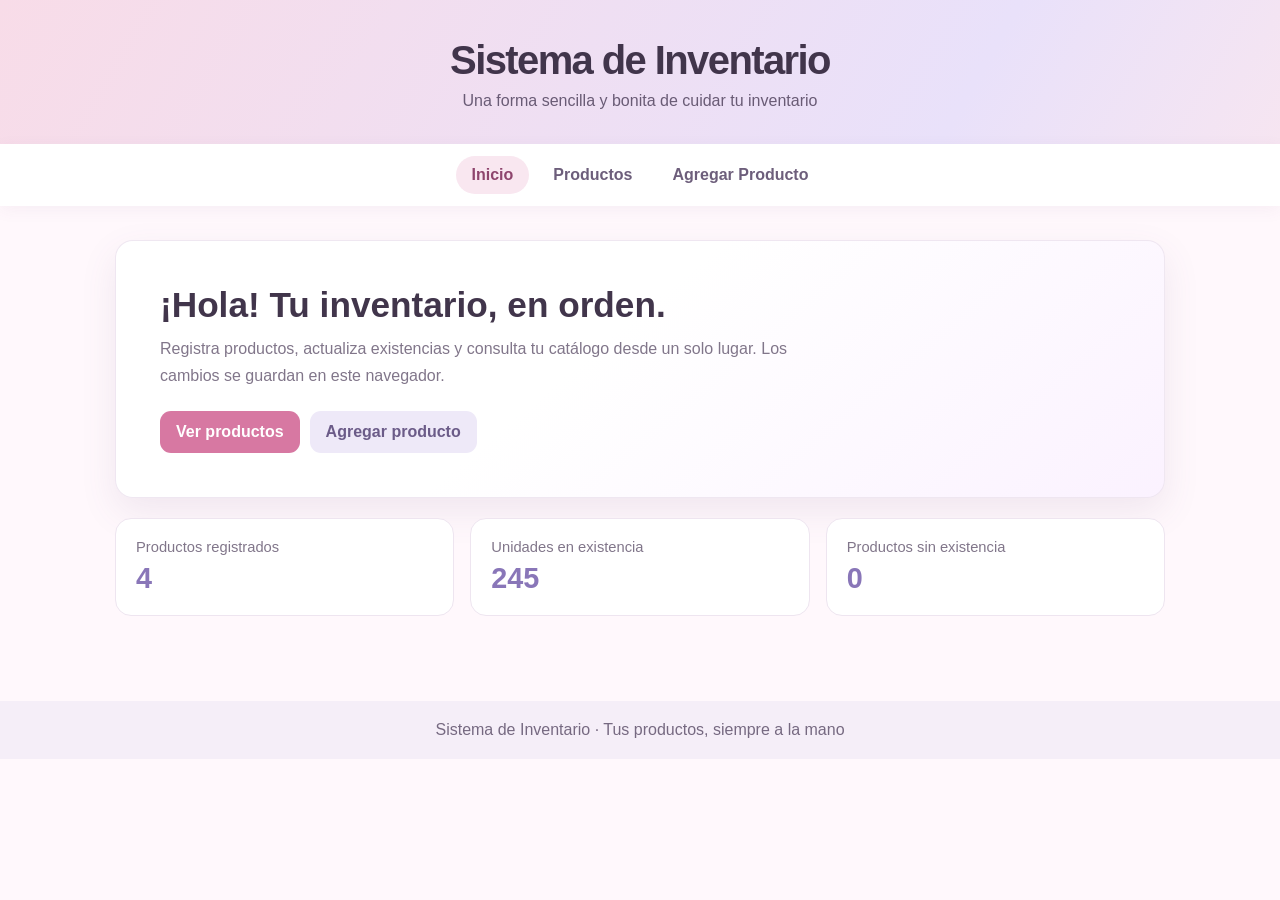
<file: index.html>
<!DOCTYPE html>
<html lang="es">

<head>
    <meta charset="UTF-8">
    <meta name="viewport" content="width=device-width, initial-scale=1">
    <meta name="description" content="Administra y consulta tus productos en un solo lugar.">
    <title>Inicio | Sistema de Inventario</title>
    <link rel="stylesheet" href="style.css">
    <script src="app.js" defer></script>
</head>

<body>

    <header>
        <h1>Sistema de Inventario</h1>
        <p>Una forma sencilla y bonita de cuidar tu inventario</p>
    </header>

    <nav>
        <a href="index.html" aria-current="page">Inicio</a>
        <a href="productos.html">Productos</a>
        <a href="agregar.html">Agregar Producto</a>
    </nav>

    <main>
        <section class="welcome-card card">
            <h2>¡Hola! Tu inventario, en orden.</h2>
            <p>Registra productos, actualiza existencias y consulta tu catálogo desde un solo lugar. Los cambios se guardan en este navegador.</p>
            <div class="actions welcome-actions">
                <a class="button" href="productos.html">Ver productos</a>
                <a class="button secondary" href="agregar.html">Agregar producto</a>
            </div>
        </section>
        <section class="stats-grid" aria-label="Resumen del inventario">
            <div class="stat-card"><span>Productos registrados</span><strong id="total-products">—</strong></div>
            <div class="stat-card"><span>Unidades en existencia</span><strong id="total-units">—</strong></div>
            <div class="stat-card"><span>Productos sin existencia</span><strong id="out-of-stock">—</strong></div>
        </section>
    </main>

    <footer>
        Sistema de Inventario · Tus productos, siempre a la mano
    </footer>

</body>

</html>
</file>
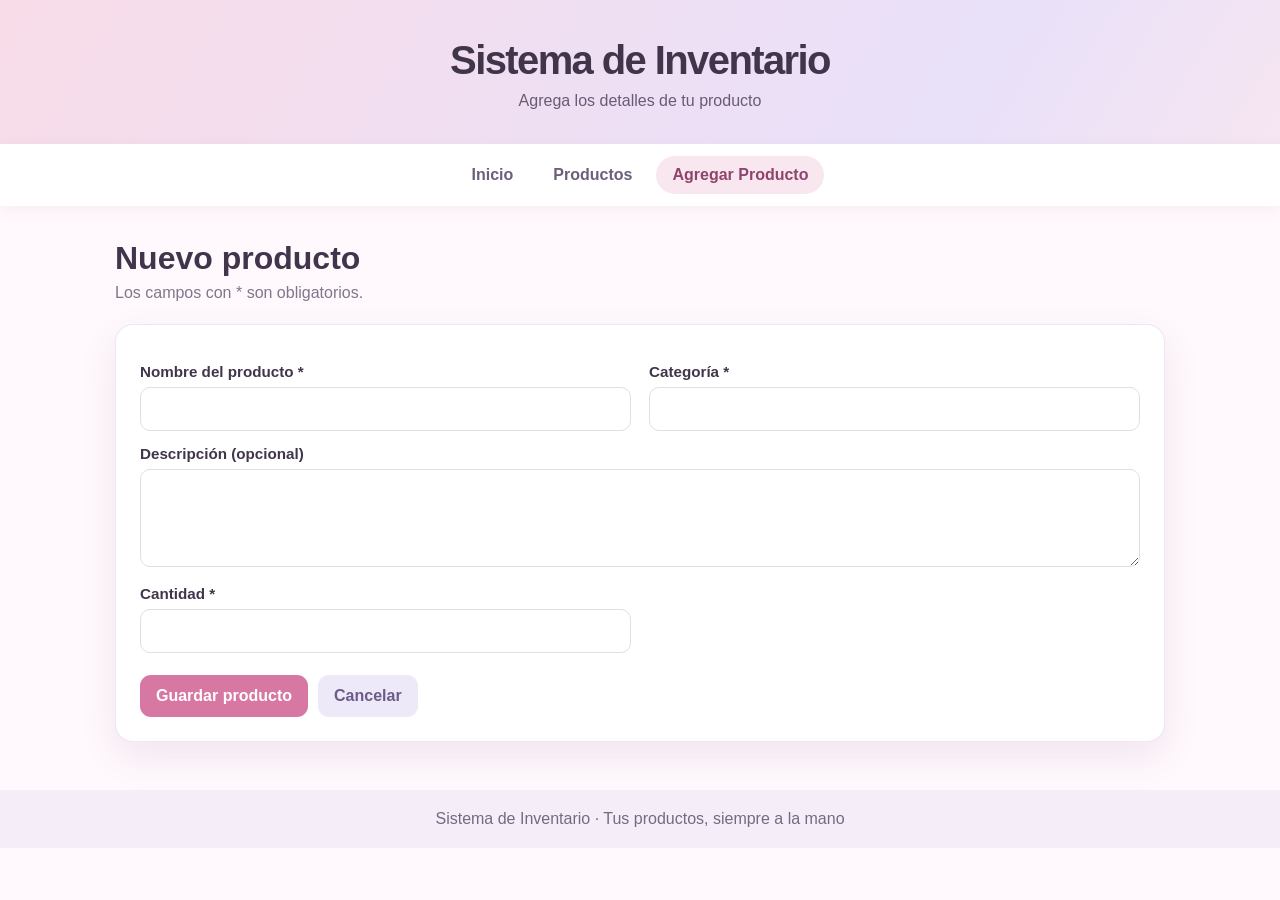
<file: agregar.html>
<!DOCTYPE html>
<html lang="es">

<head>
    <meta charset="UTF-8">
    <meta name="viewport" content="width=device-width, initial-scale=1">
    <title>Agregar producto | Sistema de Inventario</title>
    <link rel="stylesheet" href="style.css">
    <script src="app.js" defer></script>
</head>

<body>

    <header>
        <h1>Sistema de Inventario</h1>
        <p>Agrega los detalles de tu producto</p>
    </header>

    <nav>
        <a href="index.html">Inicio</a>
        <a href="productos.html">Productos</a>
        <a href="agregar.html" aria-current="page">Agregar Producto</a>
    </nav>

    <main>
        <div class="page-heading">
            <div>
                <h2 id="form-title">Nuevo producto</h2>
                <p>Los campos con * son obligatorios.</p>
            </div>
        </div>
        <p id="page-message" class="notice" role="status" hidden></p>
        <form id="product-form" novalidate>
            <div class="form-grid">
                <div>
                    <label for="product-name">Nombre del producto *</label>
                    <input id="product-name" name="name" type="text" maxlength="80" autocomplete="off" required>
                </div>
                <div>
                    <label for="product-category">Categoría *</label>
                    <input id="product-category" name="category" type="text" maxlength="60" autocomplete="off" required>
                </div>
                <div class="field-full">
                    <label for="product-description">Descripción (opcional)</label>
                    <textarea id="product-description" name="description" rows="4" maxlength="300"></textarea>
                </div>
                <div>
                    <label for="product-quantity">Cantidad *</label>
                    <input id="product-quantity" name="quantity" type="number" min="0" step="1" inputmode="numeric" required>
                </div>
            </div>
            <div class="form-actions">
                <button id="save-product" type="submit">Guardar producto</button>
                <a class="button secondary" href="productos.html">Cancelar</a>
            </div>
        </form>
    </main>

    <footer>
        Sistema de Inventario · Tus productos, siempre a la mano
    </footer>

</body>

</html>
</file>
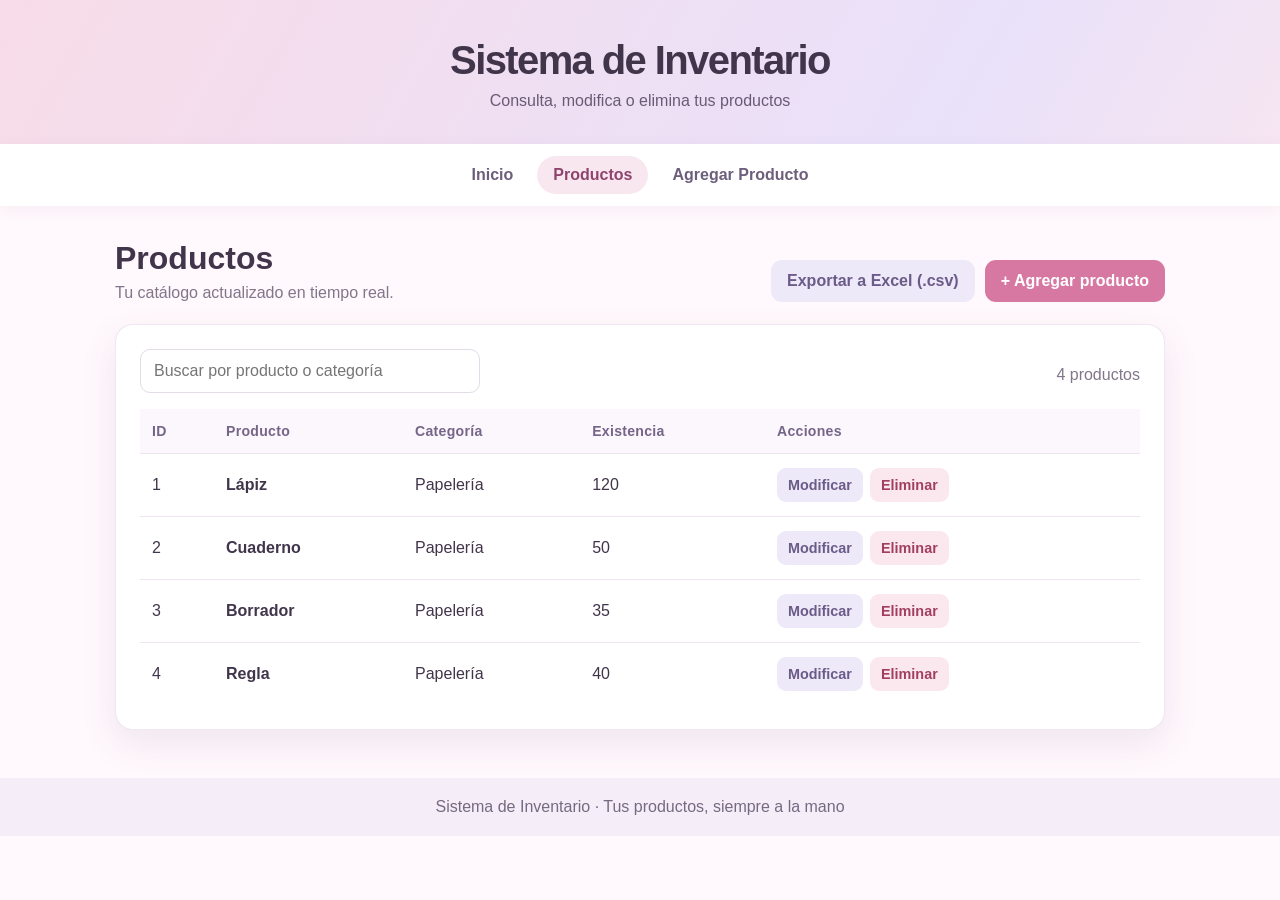
<file: productos.html>
<!DOCTYPE html>
<html lang="es">

<head>
    <meta charset="UTF-8">
    <meta name="viewport" content="width=device-width, initial-scale=1">
    <title>Productos | Sistema de Inventario</title>
    <link rel="stylesheet" href="style.css">
    <script src="app.js" defer></script>
</head>

<body>

    <header>
        <h1>Sistema de Inventario</h1>
        <p>Consulta, modifica o elimina tus productos</p>
    </header>

    <nav>
        <a href="index.html">Inicio</a>
        <a href="productos.html" aria-current="page">Productos</a>
        <a href="agregar.html">Agregar Producto</a>
    </nav>

    <main>
        <div class="page-heading">
            <div>
                <h2>Productos</h2>
                <p>Tu catálogo actualizado en tiempo real.</p>
            </div>
            <div class="actions">
                <button id="export-products" class="secondary" type="button">Exportar a Excel (.csv)</button>
                <a class="button" href="agregar.html">+ Agregar producto</a>
            </div>
        </div>
        <p id="page-message" class="notice" role="status" hidden></p>
        <section class="table-card">
            <div class="toolbar">
                <input id="product-search" type="search" placeholder="Buscar por producto o categoría" aria-label="Buscar productos">
                <span id="product-count" class="muted"></span>
            </div>
            <div class="table-wrap">
                <table>
                    <thead>
                        <tr>
                            <th scope="col">ID</th>
                            <th scope="col">Producto</th>
                            <th scope="col">Categoría</th>
                            <th scope="col">Existencia</th>
                            <th scope="col">Acciones</th>
                        </tr>
                    </thead>
                    <tbody id="product-list"></tbody>
                </table>
                <div id="empty-products" class="empty-state" hidden>No hay productos que coincidan con la búsqueda.</div>
            </div>
        </section>
    </main>

    <footer>
        Sistema de Inventario · Tus productos, siempre a la mano
    </footer>

</body>

</html>
</file>
<file: style.css>
:root {
    --ink: #41354b;
    --muted: #81768a;
    --pink: #d778a2;
    --pink-dark: #b94f7d;
    --lilac: #8976b8;
    --surface: #ffffff;
    --line: #eee5f0;
    --background: #fff8fc;
    --shadow: 0 14px 36px rgba(111, 76, 125, .1);
}

* {
    box-sizing: border-box;
}

body {
    min-height: 100vh;
    margin: 0;
    color: var(--ink);
    background: var(--background);
    font-family: "Segoe UI", Arial, sans-serif;
}

header {
    padding: 38px 20px 34px;
    color: var(--ink);
    text-align: center;
    background: linear-gradient(120deg, #f8dce8, #e9e1fa 75%, #f6e5f1);
}

header h1 {
    margin: 0;
    font-size: clamp(1.8rem, 4vw, 2.5rem);
    letter-spacing: -.04em;
}

header p {
    margin: 9px 0 0;
    color: #695b75;
}

nav {
    display: flex;
    justify-content: center;
    flex-wrap: wrap;
    gap: 8px;
    padding: 12px 18px;
    background: #fff;
    box-shadow: 0 4px 16px rgba(111, 76, 125, .06);
}

nav a {
    padding: 10px 16px;
    border-radius: 999px;
    color: #6d5e7b;
    font-weight: 650;
    text-decoration: none;
    transition: background .2s, color .2s;
}

nav a:hover,
nav a[aria-current="page"] {
    color: #8e456d;
    background: #f9e7f0;
}

main {
    width: min(1050px, calc(100% - 32px));
    min-height: 55vh;
    margin: 0 auto;
    padding: 34px 0 48px;
}

.page-heading {
    display: flex;
    align-items: flex-end;
    justify-content: space-between;
    flex-wrap: wrap;
    gap: 16px;
    margin-bottom: 22px;
}

.page-heading h2 {
    margin: 0;
    font-size: clamp(1.45rem, 3vw, 2rem);
}

.page-heading p,
.muted {
    margin: 7px 0 0;
    color: var(--muted);
}

.card,
form,
.table-card {
    padding: 24px;
    border: 1px solid rgba(238, 229, 240, .9);
    border-radius: 18px;
    background: var(--surface);
    box-shadow: var(--shadow);
}

.welcome-card {
    padding: clamp(24px, 5vw, 44px);
    background: linear-gradient(140deg, #fff 45%, #fbf2ff);
}

.welcome-card h2 {
    margin: 0 0 10px;
    font-size: clamp(1.6rem, 4vw, 2.2rem);
}

.welcome-actions {
    margin-top: 22px;
}

.welcome-card p {
    max-width: 650px;
    margin: 0;
    color: var(--muted);
    line-height: 1.7;
}

.stats-grid {
    display: grid;
    grid-template-columns: repeat(3, 1fr);
    gap: 16px;
    margin-top: 20px;
}

.stat-card {
    padding: 20px;
    border: 1px solid var(--line);
    border-radius: 16px;
    background: white;
}

.stat-card span {
    display: block;
    color: var(--muted);
    font-size: .92rem;
}

.stat-card strong {
    display: block;
    margin-top: 7px;
    color: var(--lilac);
    font-size: 1.8rem;
}

.actions {
    display: flex;
    flex-wrap: wrap;
    gap: 10px;
}

.button,
button {
    display: inline-flex;
    align-items: center;
    justify-content: center;
    min-height: 42px;
    padding: 10px 16px;
    border: 0;
    border-radius: 11px;
    color: white;
    background: var(--pink);
    font: inherit;
    font-weight: 650;
    text-decoration: none;
    cursor: pointer;
    transition: transform .15s, background .15s;
}

.button:hover,
button:hover {
    transform: translateY(-1px);
    background: var(--pink-dark);
}

.button.secondary,
button.secondary {
    color: #6b5b88;
    background: #eee9f8;
}

.button.secondary:hover,
button.secondary:hover {
    background: #e2daf2;
}

button.danger {
    color: #a23f61;
    background: #fbe8ee;
}

button.danger:hover {
    background: #f6d5e1;
}

.button.small,
button.small {
    min-height: 34px;
    padding: 7px 11px;
    border-radius: 9px;
    font-size: .9rem;
}

.form-grid {
    display: grid;
    grid-template-columns: 1fr 1fr;
    gap: 0 18px;
}

.field-full {
    grid-column: 1 / -1;
}

label {
    display: block;
    margin: 14px 0 7px;
    font-size: .95rem;
    font-weight: 650;
}

input,
textarea {
    width: 100%;
    padding: 12px 13px;
    border: 1px solid #e4dbe8;
    border-radius: 10px;
    outline: none;
    color: var(--ink);
    background: #fff;
    font: inherit;
}

input:focus,
textarea:focus {
    border-color: #bd9bd5;
    box-shadow: 0 0 0 3px rgba(189, 155, 213, .18);
}

textarea {
    resize: vertical;
}

.form-actions {
    display: flex;
    flex-wrap: wrap;
    gap: 10px;
    margin-top: 22px;
}

.form-actions button,
.form-actions .button {
    width: auto;
    margin: 0;
}

.toolbar {
    display: flex;
    align-items: center;
    justify-content: space-between;
    flex-wrap: wrap;
    gap: 12px;
    margin-bottom: 16px;
}

.toolbar input {
    width: min(100%, 340px);
}

.table-wrap {
    overflow-x: auto;
}

table {
    width: 100%;
    border-collapse: collapse;
    text-align: left;
}

th,
td {
    padding: 14px 12px;
    border-bottom: 1px solid var(--line);
    vertical-align: middle;
}

th {
    color: #756588;
    background: #fbf7fd;
    font-size: .88rem;
    letter-spacing: .02em;
}

tbody tr:last-child td {
    border-bottom: 0;
}

.product-name {
    font-weight: 700;
}

.product-description {
    display: block;
    max-width: 250px;
    margin-top: 4px;
    color: var(--muted);
    font-size: .86rem;
    white-space: normal;
}

.row-actions {
    display: flex;
    gap: 7px;
}

.empty-state {
    padding: 30px 12px;
    color: var(--muted);
    text-align: center;
}

.notice {
    margin-bottom: 16px;
    padding: 12px 15px;
    border-radius: 10px;
    color: #74455f;
    background: #f9e7f0;
}

.notice.error {
    color: #8c3049;
    background: #fde9ec;
}

footer {
    padding: 20px;
    color: #766981;
    background: #f5eef8;
    text-align: center;
}

@media (max-width: 640px) {
    main {
        width: min(100% - 24px, 1050px);
        padding-top: 24px;
    }

    .card,
    form,
    .table-card {
        padding: 17px;
    }

    .stats-grid,
    .form-grid {
        grid-template-columns: 1fr;
    }

    .field-full {
        grid-column: auto;
    }
}
</file>
